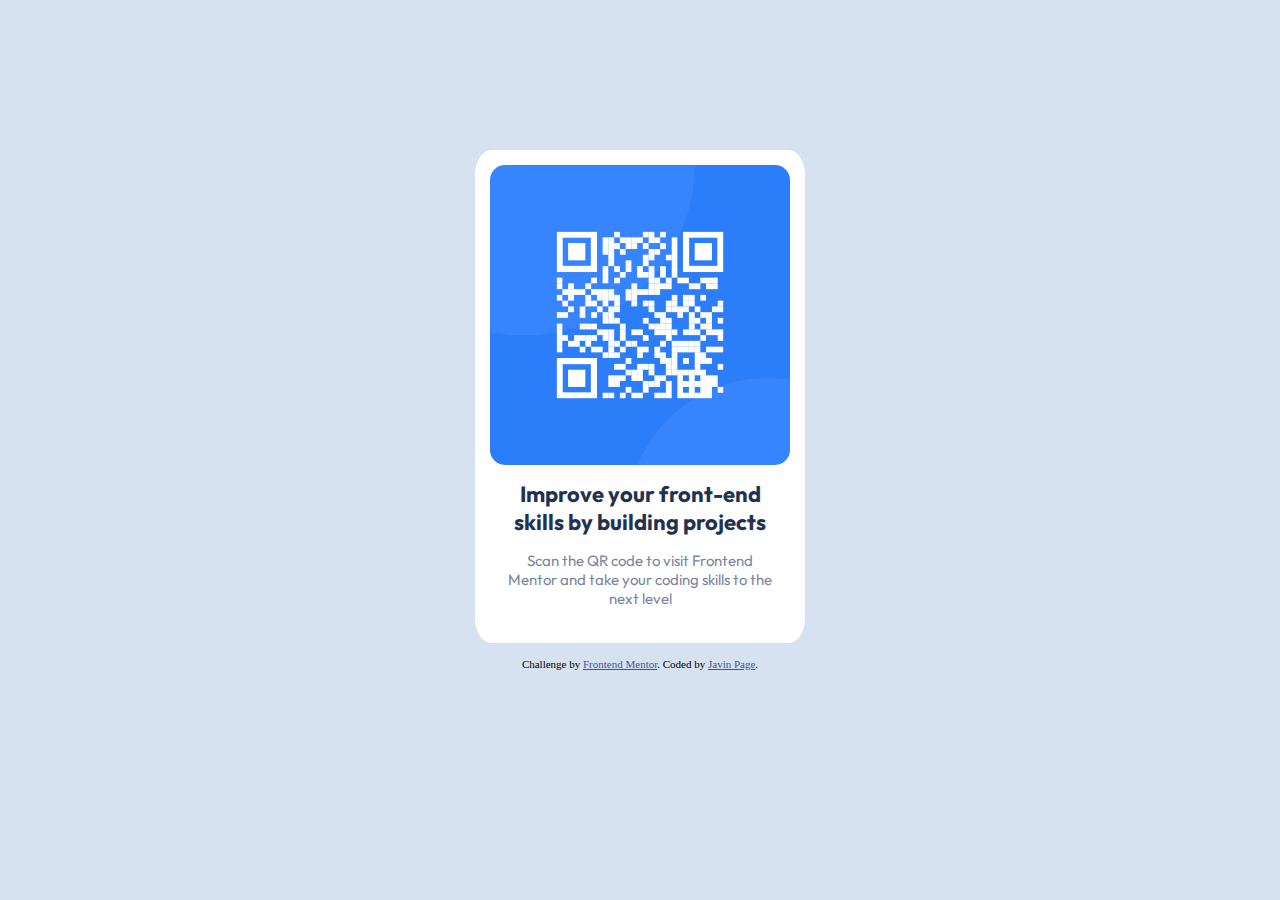
<file: index.html>
<!DOCTYPE html>
<html lang="en">
<head>
  <meta charset="UTF-8">
  <meta name="viewport" content="width=device-width, initial-scale=1.0"> <!-- displays site properly based on user's device -->

  <link rel="icon" type="image/png" sizes="32x32" href="qr-code-component-main\images\favicon-32x32.png">
  
  <title>QR code component HTML and CSS Solution</title>


  <!-- Feel free to remove these styles or customise in your own stylesheet 👍 -->
</head>
<body>
  <link href="styles.css" type="text/css" rel="stylesheet" />
  
  <div class="total">
    <img src="qr-code-component-main\images\image-qr-code.png" alt="QR Code">
    <div class="primary">
      Improve your front-end skills by building projects
    </div>
    <div class="secondary">
      Scan the QR code to visit Frontend Mentor and take your coding skills to the next level
    </div>
    
  </div>
  
  
  <div class="attribution">
    Challenge by <a href="https://www.frontendmentor.io?ref=challenge" target="_blank">Frontend Mentor</a>. 
    Coded by <a href="https://www.linkedin.com/in/javin-page/">Javin Page</a>.
  </div>
</body>
</html>
</file>
<file: styles.css>
@import url('https://fonts.googleapis.com/css2?family=Outfit:wght@400;700&display=swap');
body {
    background-color: hsl(212, 45%, 89%);
    
}
img {
    
    border-radius: 5%;
    margin-left: auto;
    margin-right: auto;
    align-self: center;
    width: 100%;
    display: block;
}
.total {
    padding: 15px;
    padding-bottom: 20px;
    border-radius: 5%;
    display: block;
    margin-top: 150px;
    margin-left: auto;
    margin-right: auto;
    align-self: center;
    width: 300px;
    background-color: white;
    font-family: 'Outfit', sans-serif;
}
.primary {
    padding: 15px;
    display: block;
    text-align: center;
    color: hsl(218, 44%, 22%);
    font-weight: 700;
    font-size: 22px;
}
.secondary {
    margin-right: 15px;
    margin-left: 15px;
    padding-bottom: 15px;
    display: block;
    text-align: center;
    color: hsl(220, 15%, 55%);
    font-size: 15px;
}
.attribution { 
    padding: 15px;
    font-size: 11px; text-align: center; 
}
.attribution a { 
    color: hsl(228, 45%, 44%); }
</file>
